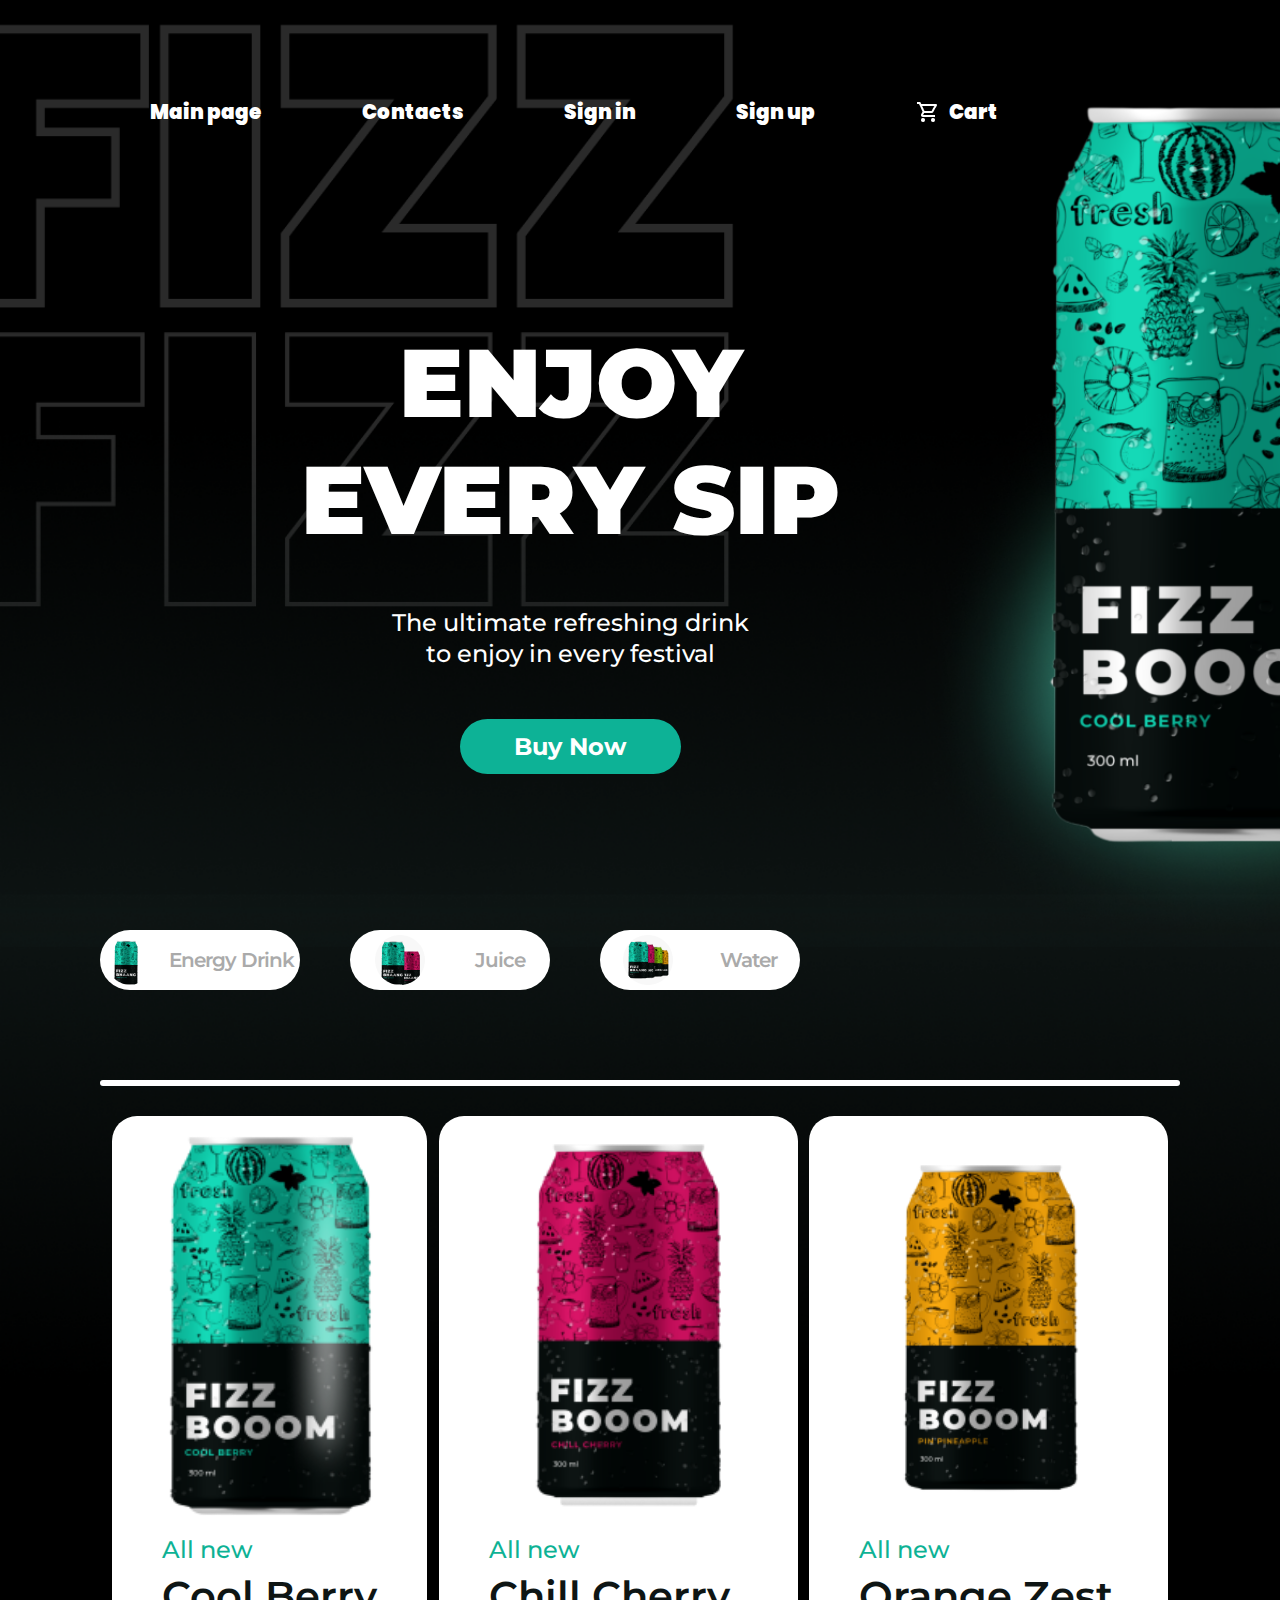
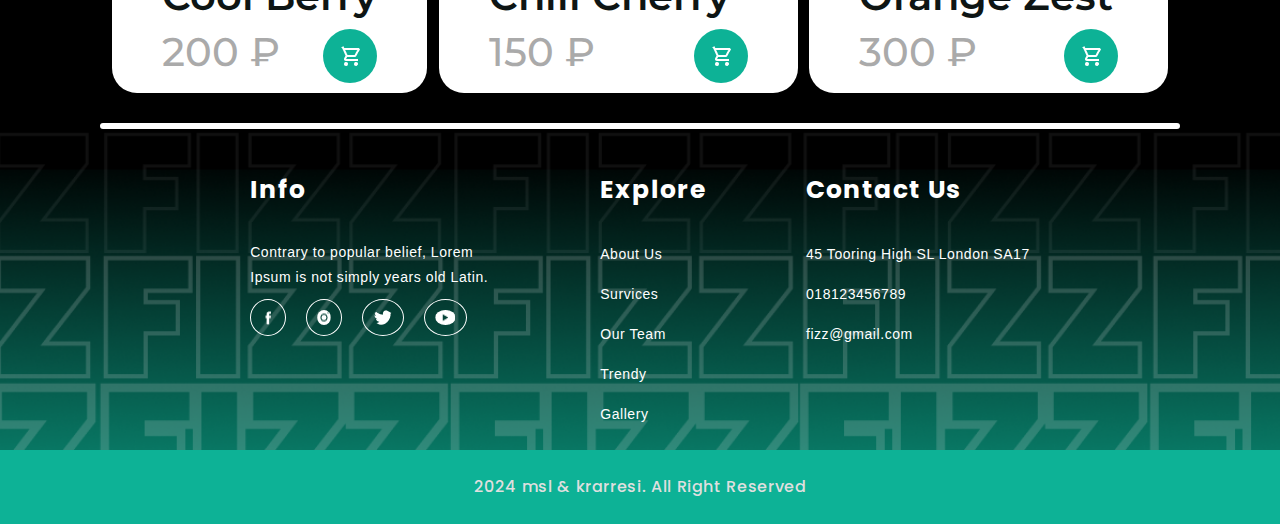
<file: index.html>
<!DOCTYPE html>
<html lang="en">
<head>
    <meta charset="UTF-8">
    <meta name="viewport" content="width=device-width, initial-scale=1.0">
    <link rel="stylesheet" href="css/reset.css">
    <link rel="stylesheet" href="css/style.css">
    <link rel="preconnect" href="https://fonts.googleapis.com">
<link rel="preconnect" href="https://fonts.gstatic.com" crossorigin>
<link rel="preconnect" href="https://fonts.googleapis.com">
<link rel="preconnect" href="https://fonts.gstatic.com" crossorigin>
<link href="https://fonts.googleapis.com/css2?family=Montserrat:ital,wght@0,100..900;1,100..900&family=Poppins:ital,wght@0,100;0,200;0,300;0,400;0,500;0,600;0,700;0,800;0,900;1,100;1,200;1,300;1,400;1,500;1,600;1,700;1,800;1,900&display=swap" rel="stylesheet">
<link href="https://fonts.googleapis.com/css2?family=Poppins:ital,wght@0,100;0,200;0,300;0,400;0,500;0,600;0,700;0,800;0,900;1,100;1,200;1,300;1,400;1,500;1,600;1,700;1,800;1,900&display=swap" rel="stylesheet">
    <title>Barshik</title>
</head>
<body>

    <header>
       <nav class="nav-links">
            <a href="#" class="header-link">Main page</a>
            <a href="" class="header-link">Contacts</a>
            <a href="sign-in.php" class="header-link">Sign in</a>
            <a href="sign-up.php" class="header-link">Sign up</a>
            <a href="images/cart.png" class="header-link">
                <img src="images/cart.png" alt="Cart">
                <p class="nav-text">Cart</p>
            </a>
       </nav> 
       <div class="header-main-block">
            <h1 class="header-title">ENJOY EVERY SIP</h1>
            <p class="header-desc">The ultimate refreshing drink to enjoy in every festival</p>
            <button class="header-btn">Buy Now</button>
       </div>
       
    </header>

    <main>
        <section class="products-section">

        </section>
        <div class="categories-block">
            <div class="category">
                <img src="images/cat-1.png" alt="Изображение категории" class="category-img">
                <p class="category-name">Energy Drink</p>
            </div>
            <div class="category">
                <img src="images/cat-2.png" alt="Изображение категории" class="category-img">
                <p class="category-name">Juice</p>
            </div>
            <div class="category">
                <img src="images/cat-3.png" alt="Изображение категории" class="category-img">
                <p class="category-name">Water</p>
            </div>
        </div>
        <div class="dropdown"></div>
        <div class="dropdown"></div>
        <hr>
        <div class="catalog">
            <div class="card">
                <img src="images/product-1.png" alt="Изображение товара" class="card-img">
                <h3 class="card-subtitle">All new</h3>
                <h2 class="card-title">Cool Berry</h2>
                <div class="buy-block">
                    <p class="card-price">200 ₽</p>
                    <img src="images/cart.png" alt="корзина" class="add-to-card-img">
                </div>
            </div>
            <div class="card">
                <img src="images/product-2.png" alt="Изображение товара" class="card-img">
                <h3 class="card-subtitle">All new</h3>
                <h2 class="card-title">Chill Cherry</h2>
                <div class="buy-block">
                    <p class="card-price">150 ₽</p>
                    <img src="images/cart.png" alt="корзина" class="add-to-card-img">
                </div>
            </div>
            <div class="card">
                <img src="images/product-3.png" alt="Изображение товара" class="card-img">
                <h3 class="card-subtitle">All new</h3>
                <h2 class="card-title">Orange Zest</h2>
                <div class="buy-block">
                    <p class="card-price">300 ₽</p>
                    <img src="images/cart.png" alt="корзина" class="add-to-card-img">
                </div>
            </div>
        </div>
        <hr>
    </main>

    <footer>
        <div class="footer-main">
            <div class="footer-elem">
                <h2 class="footer-title">Info</h2>
                <p class="footer-desc">Contrary to popular belief, Lorem Ipsum is not simply  years old Latin.</p>
                <div class="footer-img-links-block">
                    <img src="images/facebook.png" alt="Facebook" class="footer-img-link">
                    <img src="images/inst.png" alt="Instagram" class="footer-img-link">
                    <img src="images/twitter.png" alt="Twitter" class="footer-img-link">
                    <img src="images/youtube.png" alt="youTube" class="footer-img-link">
                </div>
            </div>
            <div class="footer-elem">
                <h2 class="footer-title">Explore</h2>
                <a href="#" class="footer-link">About Us</a>
                <a href="#" class="footer-link">Survices</a>
                <a href="#" class="footer-link">Our Team</a>
                <a href="#" class="footer-link">Trendy</a>
                <a href="#" class="footer-link">Gallery</a>
            </div>
            <div class="footer-elem">
                <h2 class="footer-title">Contact Us</h2>
                <a href="#" class="footer-link">45 Tooring High SL London SA17</a>
                <a href="#" class="footer-link">018123456789</a>
                <a href="#" class="footer-link">fizz@gmail.com</a>
            </div>
        </div>
        <div class="copyright-block">
            <p class="copyright-text">
                2024 msl & krarresi. All Right Reserved
            </p>
        </div>
        
    </footer>

</body>
</html>
</file>
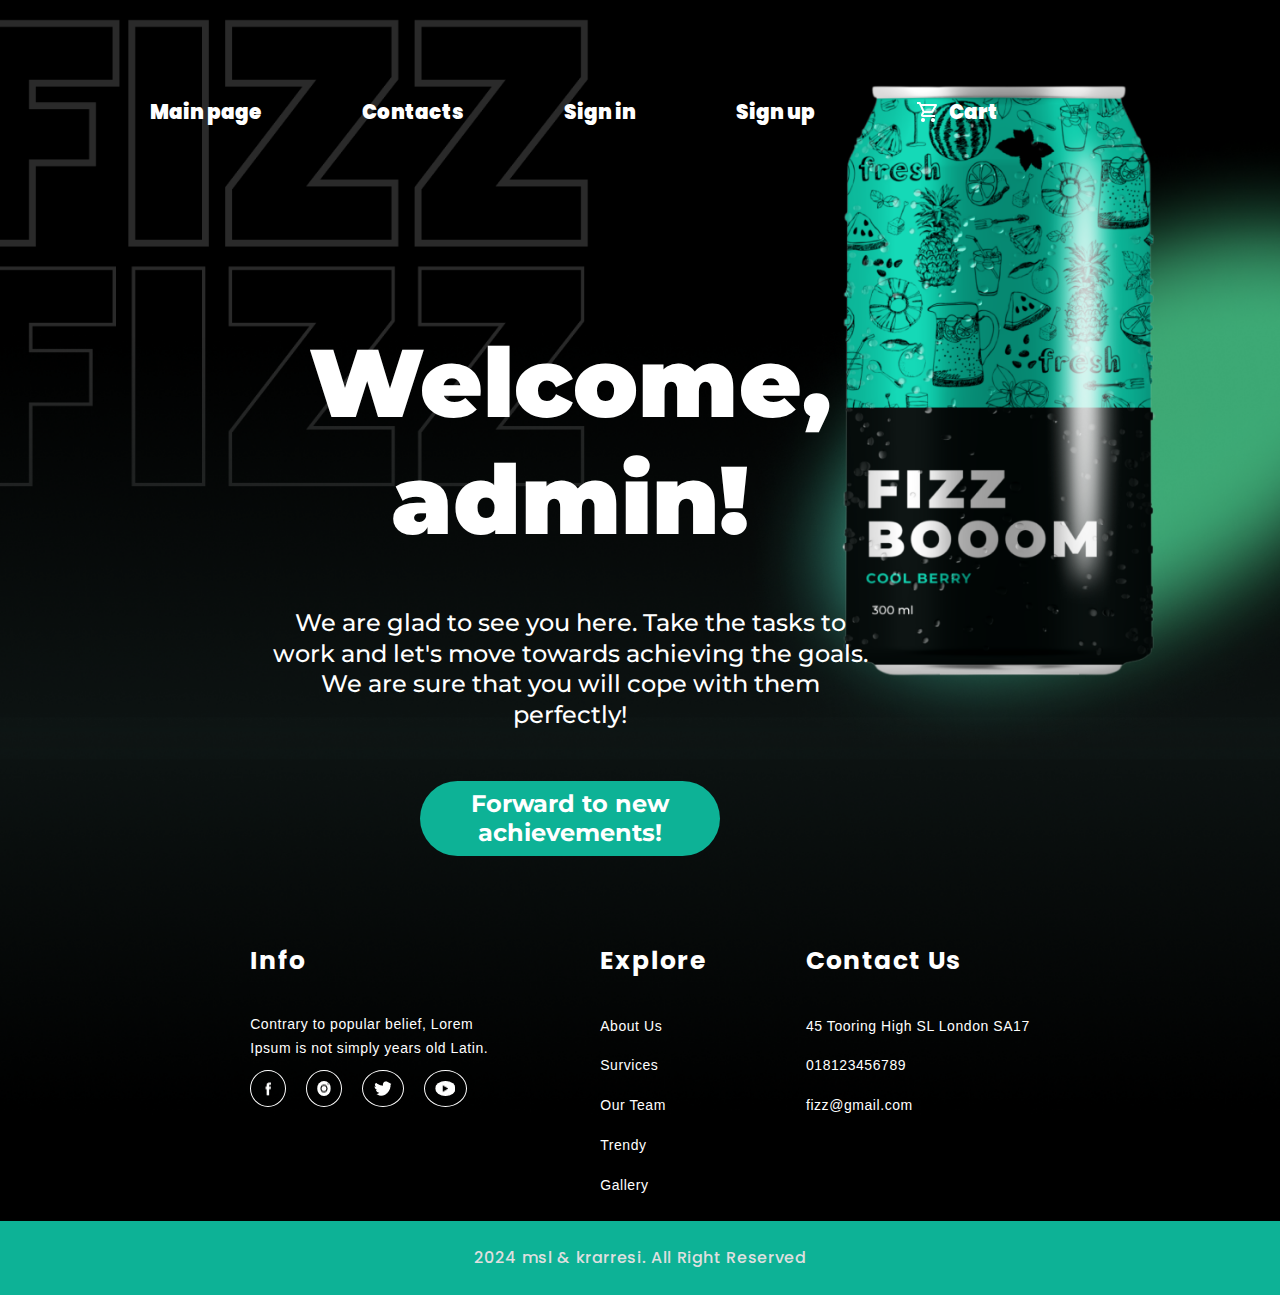
<file: admin-page.html>
<!DOCTYPE html>
<html lang="en">
<head>
    <meta charset="UTF-8">
    <meta name="viewport" content="width=device-width, initial-scale=1.0">
    <link rel="stylesheet" href="css/reset.css">
    <link rel="stylesheet" href="css/admin-page-style.css">
    <link rel="preconnect" href="https://fonts.googleapis.com">
<link rel="preconnect" href="https://fonts.gstatic.com" crossorigin>
<link rel="preconnect" href="https://fonts.googleapis.com">
<link rel="preconnect" href="https://fonts.gstatic.com" crossorigin>
<link href="https://fonts.googleapis.com/css2?family=Montserrat:ital,wght@0,100..900;1,100..900&family=Poppins:ital,wght@0,100;0,200;0,300;0,400;0,500;0,600;0,700;0,800;0,900;1,100;1,200;1,300;1,400;1,500;1,600;1,700;1,800;1,900&display=swap" rel="stylesheet">
<link href="https://fonts.googleapis.com/css2?family=Poppins:ital,wght@0,100;0,200;0,300;0,400;0,500;0,600;0,700;0,800;0,900;1,100;1,200;1,300;1,400;1,500;1,600;1,700;1,800;1,900&display=swap" rel="stylesheet">
    <title>Barshik</title>
</head>
<body>

    <header>
       <nav class="nav-links">
            <a href="index.html" class="header-link">Main page</a>
            <a href="" class="header-link">Contacts</a>
            <a href="sign-in.php" class="header-link">Sign in</a>
            <a href="sign-up.php" class="header-link">Sign up</a>
            <a href="images/cart.png" class="header-link">
                <img src="images/cart.png" alt="Cart">
                <p class="nav-text">Cart</p>
            </a>
       </nav> 
       <div class="header-main-block">
            <h1 class="header-title">Welcome, admin!</h1>
            <p class="header-desc">We are glad to see you here. Take the tasks to work and let's move towards achieving the goals. We are sure that you will cope with them perfectly!</p>
            <button class="header-btn">Forward to new achievements!</button>
       </div>
    </header>

    <footer>
        <div class="footer-main">
            <div class="footer-elem">
                <h2 class="footer-title">Info</h2>
                <p class="footer-desc">Contrary to popular belief, Lorem Ipsum is not simply  years old Latin.</p>
                <div class="footer-img-links-block">
                    <img src="images/facebook.png" alt="Facebook" class="footer-img-link">
                    <img src="images/inst.png" alt="Instagram" class="footer-img-link">
                    <img src="images/twitter.png" alt="Twitter" class="footer-img-link">
                    <img src="images/youtube.png" alt="youTube" class="footer-img-link">
                </div>
            </div>
            <div class="footer-elem">
                <h2 class="footer-title">Explore</h2>
                <a href="#" class="footer-link">About Us</a>
                <a href="#" class="footer-link">Survices</a>
                <a href="#" class="footer-link">Our Team</a>
                <a href="#" class="footer-link">Trendy</a>
                <a href="#" class="footer-link">Gallery</a>
            </div>
            <div class="footer-elem">
                <h2 class="footer-title">Contact Us</h2>
                <a href="#" class="footer-link">45 Tooring High SL London SA17</a>
                <a href="#" class="footer-link">018123456789</a>
                <a href="#" class="footer-link">fizz@gmail.com</a>
            </div>
        </div>
        <div class="copyright-block">
            <p class="copyright-text">
                2024 msl & krarresi. All Right Reserved
            </p>
        </div>
        
    </footer>

</body>
</html>
</file>
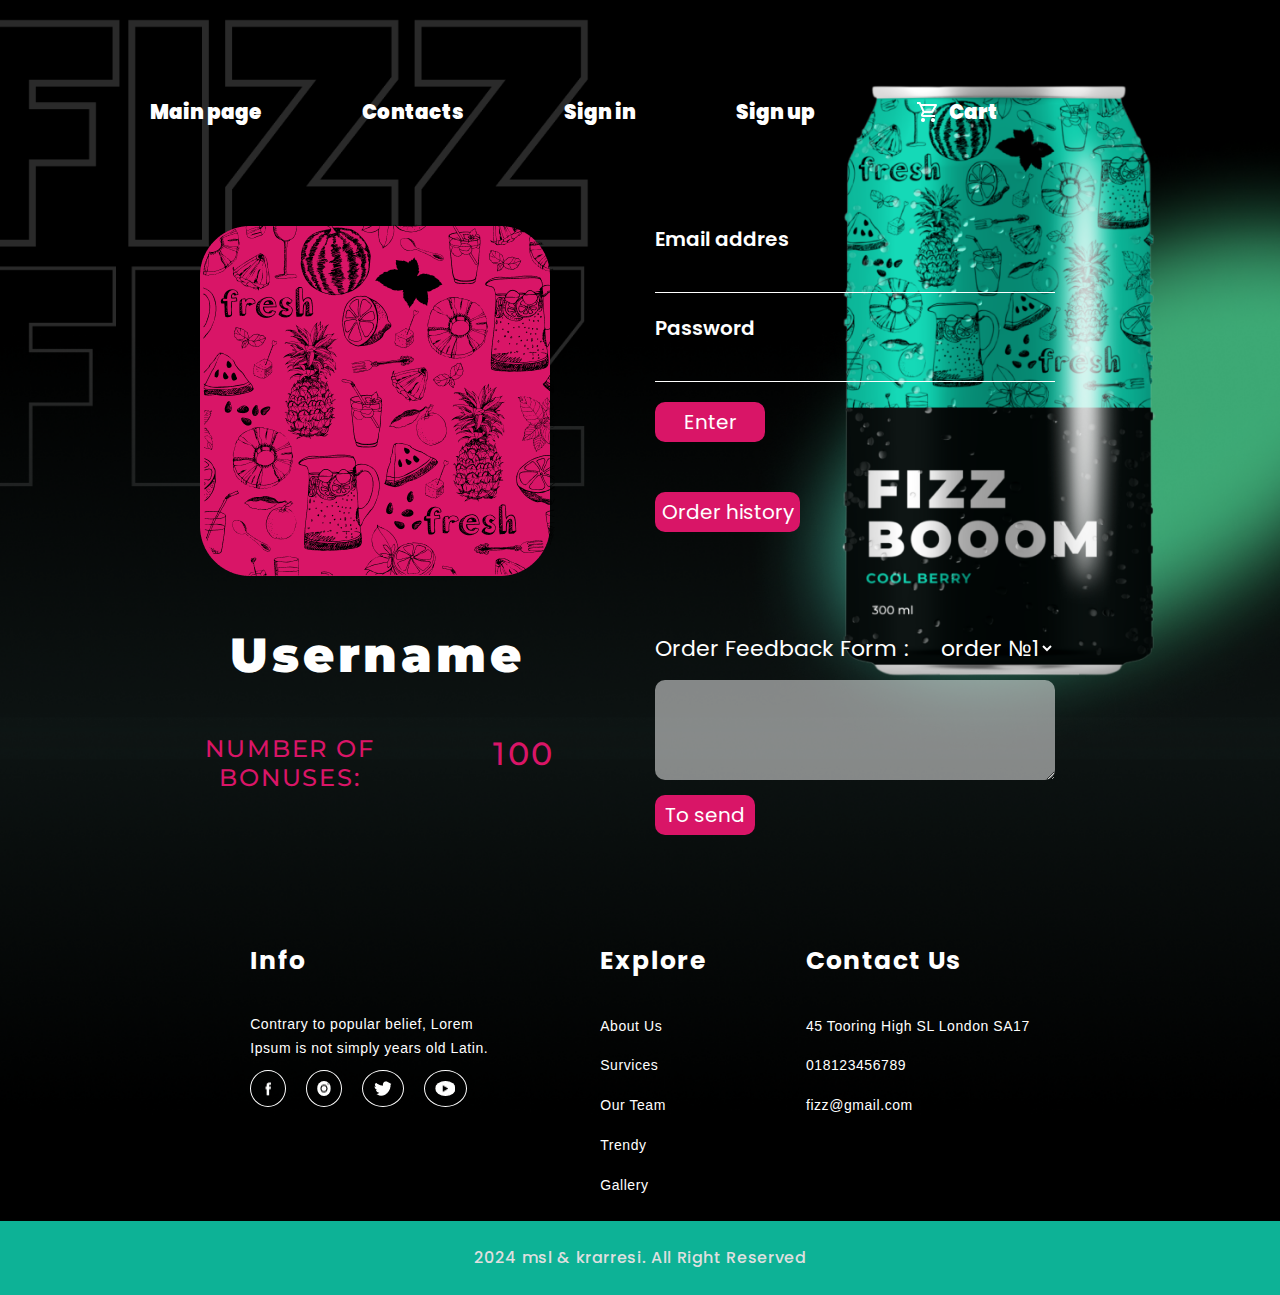
<file: profile.html>
<!DOCTYPE html>
<html lang="en">
<head>
    <meta charset="UTF-8">
    <meta name="viewport" content="width=device-width, initial-scale=1.0">
    <link rel="stylesheet" href="css/reset.css">
    <link rel="stylesheet" href="css/style.css">
    <link rel="stylesheet" href="css/profile_style.css">

    <link rel="preconnect" href="https://fonts.googleapis.com">
<link rel="preconnect" href="https://fonts.gstatic.com" crossorigin>
<link rel="preconnect" href="https://fonts.googleapis.com">
<link rel="preconnect" href="https://fonts.gstatic.com" crossorigin>
<link href="https://fonts.googleapis.com/css2?family=Montserrat:ital,wght@0,100..900;1,100..900&family=Poppins:ital,wght@0,100;0,200;0,300;0,400;0,500;0,600;0,700;0,800;0,900;1,100;1,200;1,300;1,400;1,500;1,600;1,700;1,800;1,900&display=swap" rel="stylesheet">
<link href="https://fonts.googleapis.com/css2?family=Poppins:ital,wght@0,100;0,200;0,300;0,400;0,500;0,600;0,700;0,800;0,900;1,100;1,200;1,300;1,400;1,500;1,600;1,700;1,800;1,900&display=swap" rel="stylesheet">
    <title>Barshik</title>
</head>
<body>

    <header>
       <nav class="nav-links">
            <a href="index.html" class="header-link">Main page</a>
            <a href="" class="header-link">Contacts</a>
            <a href="sign-in.php" class="header-link">Sign in</a>
            <a href="sign-up.php" class="header-link">Sign up</a>
            <a href="images/cart.png" class="header-link">
                <img src="images/cart.png" alt="Cart">
                <p class="nav-text">Cart</p>
            </a>
       </nav> 
       <div class="user-wrapper">
            <div class="user-block">
                <img src="images/user-image.png" alt="" class="user-image">
                <h2 class="username">Username</h2>
                <div class="number-of-bonuses-block">
                        <p class="bonuses">number of bonuses:</p>
                        <p class="number">100</p>
                </div>
            </div>
        <div class="user-block">
                <form action="" class="profile-form">
                        <label for="email"  class = "form-label">Email addres</label>
                        <input type="email" name = "email" class="form-input">
                        <label for="pass" class = "form-label">Password</label>
                        <input type="password" class="form-input">
                        <input type="submit" value = "Enter" class="form-submit">
                </form>
                <a href="" class="history">Order history</a>
                <form action="" class="comment-form">
                    <div class="comment-create">
                        <label for="comment">Order Feedback Form :</label>
                        <select name="" id="">
                            <option value="">order №1</option>
                        </select>
                    </div>
                    <textarea name="comment"></textarea>
                    <input type="submit" value = "To send" class="form-send">
                </form>
        </div>
       </div>
       
       
    </header>

    <footer>
        <div class="footer-main">
            <div class="footer-elem">
                <h2 class="footer-title">Info</h2>
                <p class="footer-desc">Contrary to popular belief, Lorem Ipsum is not simply  years old Latin.</p>
                <div class="footer-img-links-block">
                    <img src="images/facebook.png" alt="Facebook" class="footer-img-link">
                    <img src="images/inst.png" alt="Instagram" class="footer-img-link">
                    <img src="images/twitter.png" alt="Twitter" class="footer-img-link">
                    <img src="images/youtube.png" alt="youTube" class="footer-img-link">
                </div>
            </div>
            <div class="footer-elem">
                <h2 class="footer-title">Explore</h2>
                <a href="#" class="footer-link">About Us</a>
                <a href="#" class="footer-link">Survices</a>
                <a href="#" class="footer-link">Our Team</a>
                <a href="#" class="footer-link">Trendy</a>
                <a href="#" class="footer-link">Gallery</a>
            </div>
            <div class="footer-elem">
                <h2 class="footer-title">Contact Us</h2>
                <a href="#" class="footer-link">45 Tooring High SL London SA17</a>
                <a href="#" class="footer-link">018123456789</a>
                <a href="#" class="footer-link">fizz@gmail.com</a>
            </div>
        </div>
        <div class="copyright-block">
            <p class="copyright-text">
                2024 msl & krarresi. All Right Reserved
            </p>
        </div>
        
    </footer>

</body>
</html>
</file>
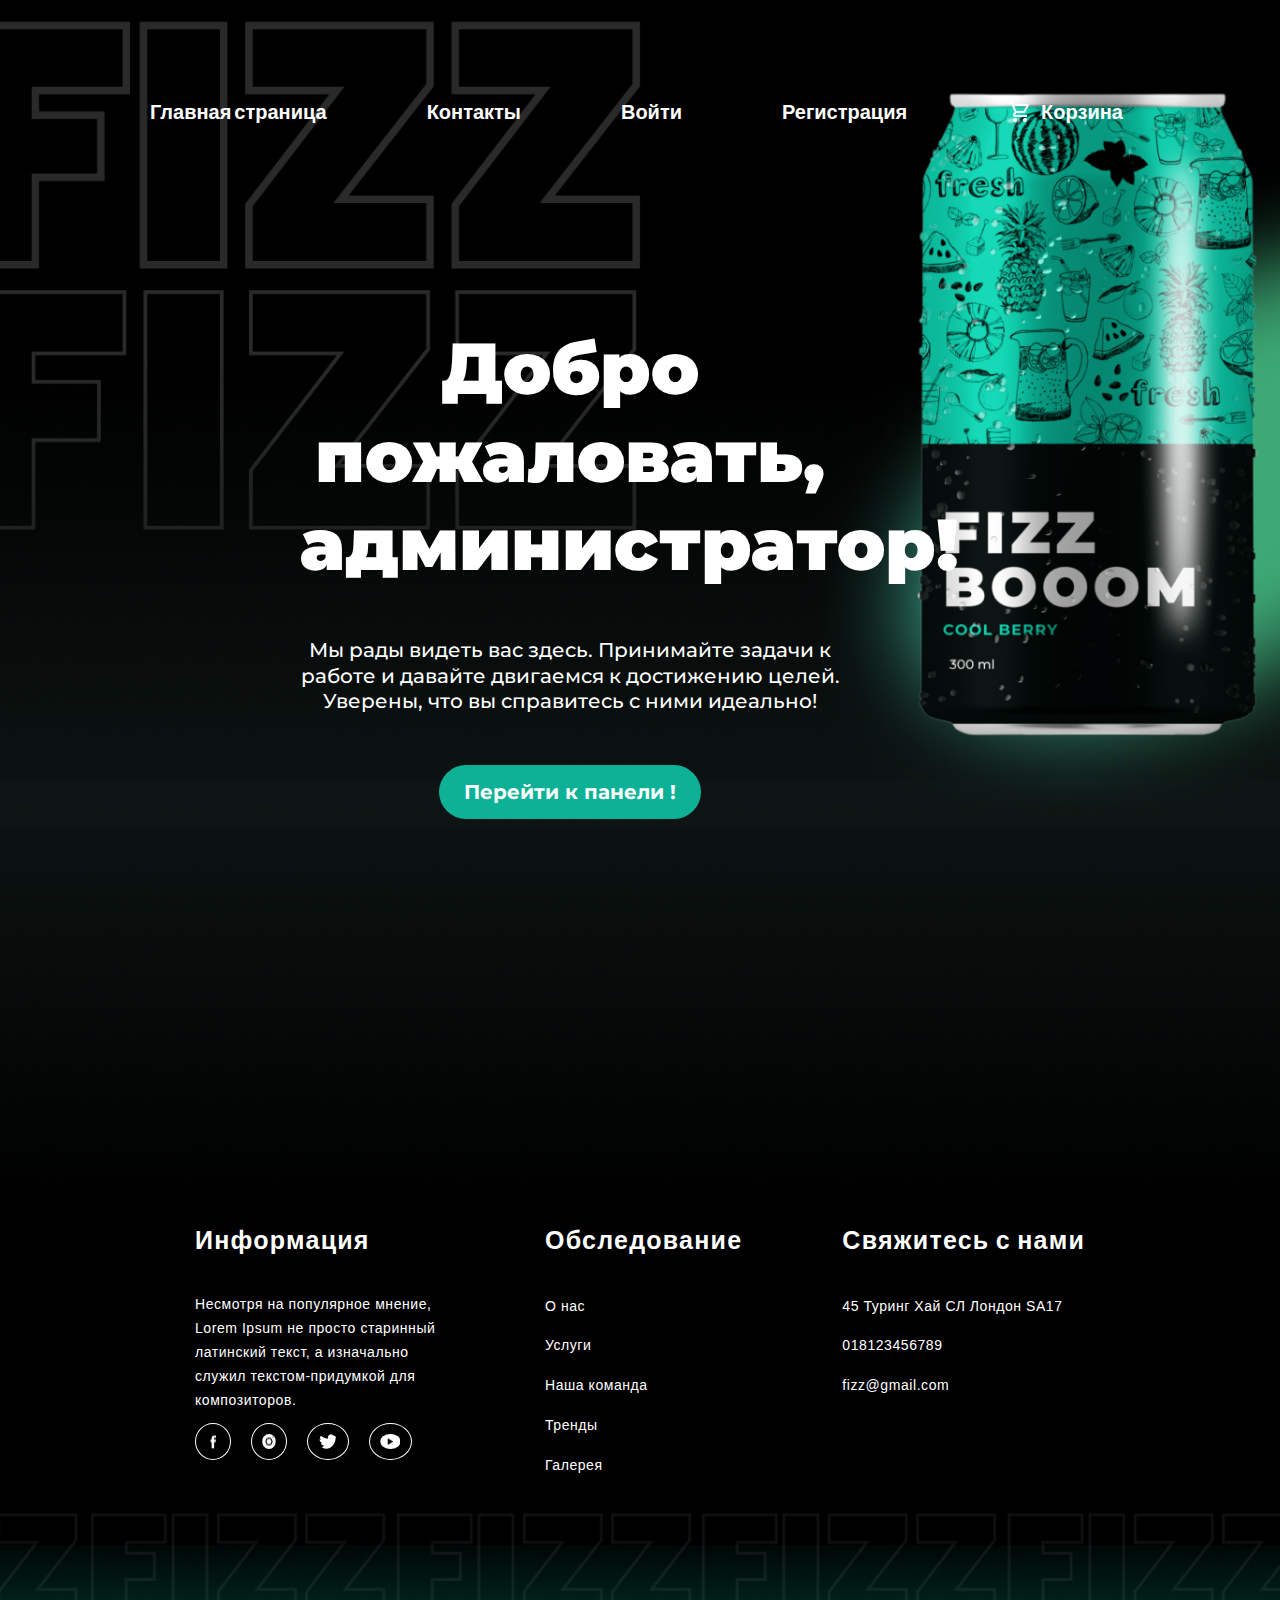
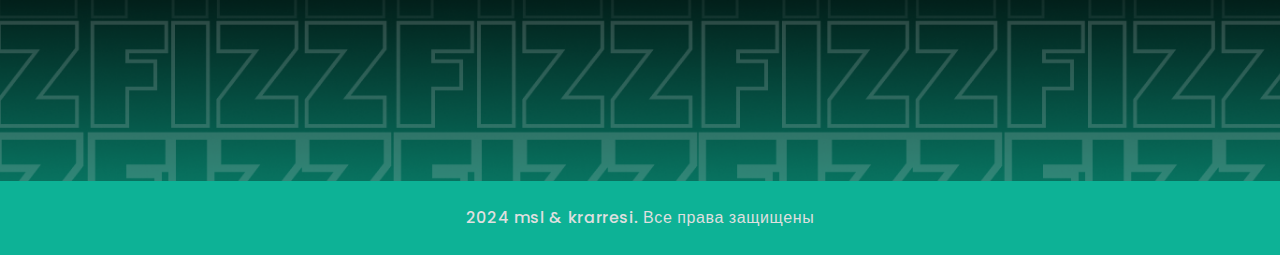
<file: barshik-3/admin-page.html>
<!DOCTYPE html>
<html lang="en">
<head>
    <meta charset="UTF-8">
    <meta name="viewport" content="width=device-width, initial-scale=1.0">
    <link rel="stylesheet" href="css/reset.css">
    <link rel="stylesheet" href="css/admin-page-style.css">
    <link rel="preconnect" href="https://fonts.googleapis.com">
<link rel="preconnect" href="https://fonts.gstatic.com" crossorigin>
<link rel="preconnect" href="https://fonts.googleapis.com">
<link rel="preconnect" href="https://fonts.gstatic.com" crossorigin>
<link href="https://fonts.googleapis.com/css2?family=Montserrat:ital,wght@0,100..900;1,100..900&family=Poppins:ital,wght@0,100;0,200;0,300;0,400;0,500;0,600;0,700;0,800;0,900;1,100;1,200;1,300;1,400;1,500;1,600;1,700;1,800;1,900&display=swap" rel="stylesheet">
<link href="https://fonts.googleapis.com/css2?family=Poppins:ital,wght@0,100;0,200;0,300;0,400;0,500;0,600;0,700;0,800;0,900;1,100;1,200;1,300;1,400;1,500;1,600;1,700;1,800;1,900&display=swap" rel="stylesheet">
    <title>Barshik</title>
</head>
<body>

    <header>
        <nav class="nav-links">
             <a href="index.html" class="header-link">Главная страница</a>
             <a href="" class="header-link">Контакты</a>
             <a href="sign-in.php" class="header-link">Войти</a>
             <a href="sign-up.php" class="header-link">Регистрация</a>
             <a href="images/cart.png" class="header-link">
                 <img src="images/cart.png" alt="Корзина">
                 <p class="nav-text">Корзина</p>
             </a>
        </nav> 
        <div class="header-main-block">
             <h1 class="header-title">Добро пожаловать, администратор!</h1>
             <p class="header-desc">Мы рады видеть вас здесь. Принимайте задачи к работе и давайте двигаемся к достижению целей. Уверены, что вы справитесь с ними идеально!</p>
             <a href="product-control-panel.php" class="header-btn">Перейти к панели !</a>
        </div>
     </header>

     <footer>
        <div class="footer-main">
            <div class="footer-elem">
                <h2 class="footer-title">Информация</h2>
                <p class="footer-desc">Несмотря на популярное мнение, Lorem Ipsum не просто старинный латинский текст, а изначально служил текстом-придумкой для композиторов.</p>
                <div class="footer-img-links-block">
                    <img src="images/facebook.png" alt="Facebook" class="footer-img-link">
                    <img src="images/inst.png" alt="Instagram" class="footer-img-link">
                    <img src="images/twitter.png" alt="Twitter" class="footer-img-link">
                    <img src="images/youtube.png" alt="YouTube" class="footer-img-link">
                </div>
            </div>
            <div class="footer-elem">
                <h2 class="footer-title">Обследование</h2>
                <a href="#" class="footer-link">О нас</a>
                <a href="#" class="footer-link">Услуги</a>
                <a href="#" class="footer-link">Наша команда</a>
                <a href="#" class="footer-link">Тренды</a>
                <a href="#" class="footer-link">Галерея</a>
            </div>
            <div class="footer-elem">
                <h2 class="footer-title">Свяжитесь с нами</h2>
                <a href="#" class="footer-link">45 Туринг Хай СЛ Лондон SA17</a>
                <a href="#" class="footer-link">018123456789</a>
                <a href="#" class="footer-link">fizz@gmail.com</a>
            </div>
        </div>
        <div class="copyright-block">
            <p class="copyright-text">
                2024 msl & krarresi. Все права защищены
            </p>
        </div>
        
    </footer>

</body>
</html>
</file>
<file: css/style.css>
:root {
    --font-family: "Poppins", sans-serif;
    --second-family: "Montserrat", sans-serif;
    --third-family: "Open Sans", sans-serif;
    --font3: "Inter", sans-serif;
  }

body{
    background-image: url(../images/main-page-bg.png);
    background-repeat: no-repeat;
    background-size: cover;
}

header{
    padding: 100px;
    height: 100vh;
}

.nav-links{
    display: flex;
}

.header-link{
    font-family: var(--font-family);
    font-weight: 900;
    font-size: 20px;
    line-height: 114%;
    color: #fff;
    margin: 0 50px;
    display: flex;
    gap: 10px;
    align-items: center;
}

.header-main-block{
    margin-left: 200px;
    margin-top: 200px;
    display: flex;
    flex-direction: column;
    gap: 50px;
    align-items: center;
    width: 540px;
}

.header-title{
    font-family: var(--second-family);
    font-weight: 900;
    font-size: 96px;
    text-align: center;
    color: #fff;
    width: 540px;
}

.header-desc{
    font-family: var(--second-family);
    font-weight: 500;
    font-size: 24px;
    line-height: 128%;
    text-align: center;
    color: #fff;
    width: 360px;
}

.header-btn{
    font-family: var(--second-family);
    font-weight: 700;
    font-size: 24px;
    color: #fff;
    border-radius: 50px;
    width: 221px;
    height: 55px;
    background: #0db296;
}

main{
    padding:  0 100px;
    display: flex;
    flex-direction: column;
    gap: 30px;
}

.categories-block{
    display: flex;
    gap: 50px;
}

.category{
    display: flex;
    align-items: center;
    justify-content: space-around;
    border-radius: 50px;
    width: 200px;
    height: 60px;
    background: #fff;
}

.category-name{
    font-family: var(--second-family);
    font-weight: 600;
    font-size: 20px;
    letter-spacing: -0.05em;
    color: #aaa;    
}

hr{
    border: 3px solid #fff;
    border-radius: 10px;
    width: 100%;
    height: 0px;
}

.catalog{
    display: flex;
    justify-content: space-evenly;
}

.card{
    display: flex;
    flex-direction: column;
    gap: 10px;
    background: #fff;
    border-radius: 25px;
    padding: 10px 50px;

}

.card-img{
    height: 400px;
}

.card-subtitle{
    font-family: var(--second-family);
    font-weight: 500;
    font-size: 24px;
    line-height: 114%;
    color: #0db295;    
}

.card-title{
    font-family: var(--second-family);
    font-weight: 600;
    font-size: 40px;
    line-height: 114%;
    color: #0e1514;    
}

.buy-block{
    display: flex;
    justify-content: space-between;

}

.card-price{
    font-family: var(--second-family);
    font-weight: 500;
    font-size: 40px;
    line-height: 114%;
    color: #aaa;    
}

.add-to-card-img{
    border-radius: 50px;
    padding: 15px;
    background: #0db296;
}

/* footer */


.footer-main{
    display: flex;
    padding: 20px 100px ;
    justify-content: center;
    gap: 100px;
}

.footer-elem{
    display: flex;
    flex-direction: column;
    gap: 10px;
}

.footer-title{
    font-family: var(--font-family);
    font-weight: 700;
    font-size: 25px;
    line-height: 326%;
    letter-spacing: 0.05em;
    color: #fff;
}

.footer-desc{
    font-family: var(--third-family);
    font-weight: 400;
    font-size: 14px;
    line-height: 173%;
    letter-spacing: 0.04em;
    color: #fff;
    width: 250px;
}

.footer-img-links-block{
    display: flex;
    gap: 20px;
}


.footer-img-link{
    padding: 10px;
    border: 1px solid white;
    border-radius: 50%;
}
.footer-img-link img{
    height: 20px;
    width: 20px;
}
.footer-link{
    font-family: var(--third-family);
    font-weight: 400;
    font-size: 14px;
    line-height: 214%;
    letter-spacing: 0.04em;
    color: #fff;
}

.copyright-block{
    display: flex;
    justify-content: center;
    background-color: #0DB296;
    padding: 15px;
}

.copyright-text{
    font-family: var(--font-family);
    font-weight: 500;
    font-size: 16px;
    line-height: 273%;
    letter-spacing: 0.04em;
    color: #dfdfdf;
}
</file>
<file: css/admin-page-style.css>
:root {
    --font-family: "Poppins", sans-serif;
    --second-family: "Montserrat", sans-serif;
    --third-family: "Open Sans", sans-serif;
    --font3: "Inter", sans-serif;
  }

body{
    background-image: url(../images/main-page-bg.png);
    background-repeat: no-repeat;
    background-size: cover;
}

header{
    padding: 100px;
    height: 100vh;
}

.nav-links{
    display: flex;
}

.header-link{
    font-family: var(--font-family);
    font-weight: 900;
    font-size: 20px;
    line-height: 114%;
    color: #fff;
    margin: 0 50px;
    display: flex;
    gap: 10px;
    align-items: center;
}

.header-main-block{
    margin-left: 200px;
    margin-top: 200px;
    display: flex;
    flex-direction: column;
    gap: 50px;
    align-items: center;
    width: 540px;
}

.header-title{
    font-family: var(--second-family);
    font-weight: 900;
    font-size: 96px;
    text-align: center;
    color: #fff;
    width: 540px;
}

.header-desc{
    font-family: var(--second-family);
    font-weight: 500;
    font-size: 24px;
    line-height: 128%;
    text-align: center;
    color: #fff;
    width: 600px;
}

.header-btn{
    font-family: var(--second-family);
    font-weight: 700;
    font-size: 24px;
    color: #fff;
    border-radius: 50px;
    width: 300px;
    height: 75px;
    background: #0db296;
}

/* footer */


.footer-main{
    display: flex;
    padding: 20px 100px ;
    justify-content: center;
    gap: 100px;
}

.footer-elem{
    display: flex;
    flex-direction: column;
    gap: 10px;
}

.footer-title{
    font-family: var(--font-family);
    font-weight: 700;
    font-size: 25px;
    line-height: 326%;
    letter-spacing: 0.05em;
    color: #fff;
}

.footer-desc{
    font-family: var(--third-family);
    font-weight: 400;
    font-size: 14px;
    line-height: 173%;
    letter-spacing: 0.04em;
    color: #fff;
    width: 250px;
}

.footer-img-links-block{
    display: flex;
    gap: 20px;
}


.footer-img-link{
    padding: 10px;
    border: 1px solid white;
    border-radius: 50%;
}
.footer-img-link img{
    height: 20px;
    width: 20px;
}
.footer-link{
    font-family: var(--third-family);
    font-weight: 400;
    font-size: 14px;
    line-height: 214%;
    letter-spacing: 0.04em;
    color: #fff;
}

.copyright-block{
    display: flex;
    justify-content: center;
    background-color: #0DB296;
    padding: 15px;
}

.copyright-text{
    font-family: var(--font-family);
    font-weight: 500;
    font-size: 16px;
    line-height: 273%;
    letter-spacing: 0.04em;
    color: #dfdfdf;
}
</file>
<file: css/profile_style.css>
.user-wrapper{
    margin: 100px;
    display: flex;
    gap: 100px;
}

.username{
    font-family: var(--second-family);
    font-weight: 900;
    font-size: 48px;
    letter-spacing: 0.08em;
    text-align: center;
    color: #fff;
}

.number-of-bonuses-block{
display: flex;
justify-content: space-between;
}

.bonuses{
    font-family: var(--second-family);
    font-weight: 500;
    font-size: 24px;
    letter-spacing: 0.08em;
    text-transform: uppercase;
    text-align: center;
    color: #d91567;
    width: 180px;
}

.number{
    font-family: var(--second-family);
    font-weight: 500;
    font-size: 32px;
    letter-spacing: 0.08em;
    text-transform: uppercase;
    text-align: center;
    color: #d91567;
}

.form-label{
    font-family: var(--font-family);
    font-weight: 600;
    font-size: 20px;
    color: #fff;
}

.form-input{
    border-bottom: 1px solid #fff;
    width: 400px;
}

input[type = "submit"].form-submit{
    font-family: var(--font-family);
    font-weight: 400;
    font-size: 20px;
    color: #fff;
    border-radius: 10px;
    width: 110px;
    height: 40px;
    background: #d91567;
}

.profile-form{
    display: flex;
    flex-direction: column;
    gap: 20px;
}

.history{
    font-family: var(--font-family);
    font-weight: 400;
    font-size: 20px;
    color: #fff;
    border-radius: 10px;
    width: 145px;
    height: 40px;
    background: #d91567;
    display: flex;
    justify-content: center;
    align-items: center;
}

.comment-form{
    display: flex;
    flex-direction: column;
    margin-top: 50px;
    gap: 15px;
    width: 400px
}

.comment-create{
    display: flex;
    justify-content: space-between;
    width: 400px;
    font-family: var(--font-family);
    font-weight: 400;
    font-size: 22px;
    color: #fff;
}

textarea{
    border-radius: 10px;
    width: 400px;
    height: 100px;    
    background: rgba(255, 255, 255, 0.5);
}

input[type = "submit"].form-send{
    font-family: var(--font-family);
    font-weight: 400;
    font-size: 20px;
    color: #fff;    
    border-radius: 10px;
    width: 100px;
    height: 40px;
    background: #d91567;
}

.user-block{
    display: flex;
    flex-direction: column;
    gap: 50px;
}
</file>
<file: barshik-3/css/admin-page-style.css>
:root {
    --font-family: "Poppins", sans-serif;
    --second-family: "Montserrat", sans-serif;
    --third-family: "Open Sans", sans-serif;
    --font3: "Inter", sans-serif;
  }

body{
    background-image: url(../images/main-page-bg.png);
    background-repeat: no-repeat;
    background-size: cover;
}

header{
    padding: 100px;
    height: 100vh;
}

.nav-links{
    display: flex;
}

.header-link{
    font-family: var(--font-family);
    font-weight: 900;
    font-size: 20px;
    line-height: 114%;
    color: #fff;
    margin: 0 50px;
    display: flex;
    gap: 10px;
    align-items: center;
}

.header-main-block{
    margin-left: 200px;
    margin-top: 200px;
    display: flex;
    flex-direction: column;
    gap: 50px;
    align-items: center;
    width: 540px;
}

.header-title{
    font-family: var(--second-family);
    font-weight: 900;
    font-size: 72px;
    text-align: center;
    color: #fff;
    width: 540px;
}

.header-desc{
    font-family: var(--second-family);
    font-weight: 500;
    font-size: 20px;
    line-height: 128%;
    text-align: center;
    color: #fff;
    width: 600px;
}

.header-btn{
    font-family: var(--second-family);
    font-weight: 700;
    font-size: 20px;
    padding: 15px 25px;
    color: #fff;
    border-radius: 50px;
    /* width: 300px;
    height: 75px; */
    background: #0db296;
    display: flex;
    justify-content: center;
    align-items: center;
}

/* footer */


.footer-main{
    display: flex;
    padding: 300px 10px ;
    justify-content: center;
    gap: 100px;
}

.footer-elem{
    display: flex;
    flex-direction: column;
    gap: 10px;
}

.footer-title{
    font-family: var(--font-family);
    font-weight: 700;
    font-size: 25px;
    line-height: 326%;
    letter-spacing: 0.05em;
    color: #fff;
}

.footer-desc{
    font-family: var(--third-family);
    font-weight: 400;
    font-size: 14px;
    line-height: 173%;
    letter-spacing: 0.04em;
    color: #fff;
    width: 250px;
}

.footer-img-links-block{
    display: flex;
    gap: 20px;
}


.footer-img-link{
    padding: 10px;
    border: 1px solid white;
    border-radius: 50%;
}
.footer-img-link img{
    height: 20px;
    width: 20px;
}
.footer-link{
    font-family: var(--third-family);
    font-weight: 400;
    font-size: 14px;
    line-height: 214%;
    letter-spacing: 0.04em;
    color: #fff;
}

.copyright-block{
    display: flex;
    justify-content: center;
    background-color: #0DB296;
    padding: 15px;
}

.copyright-text{
    font-family: var(--font-family);
    font-weight: 500;
    font-size: 16px;
    line-height: 273%;
    letter-spacing: 0.04em;
    color: #dfdfdf;
}
</file>
